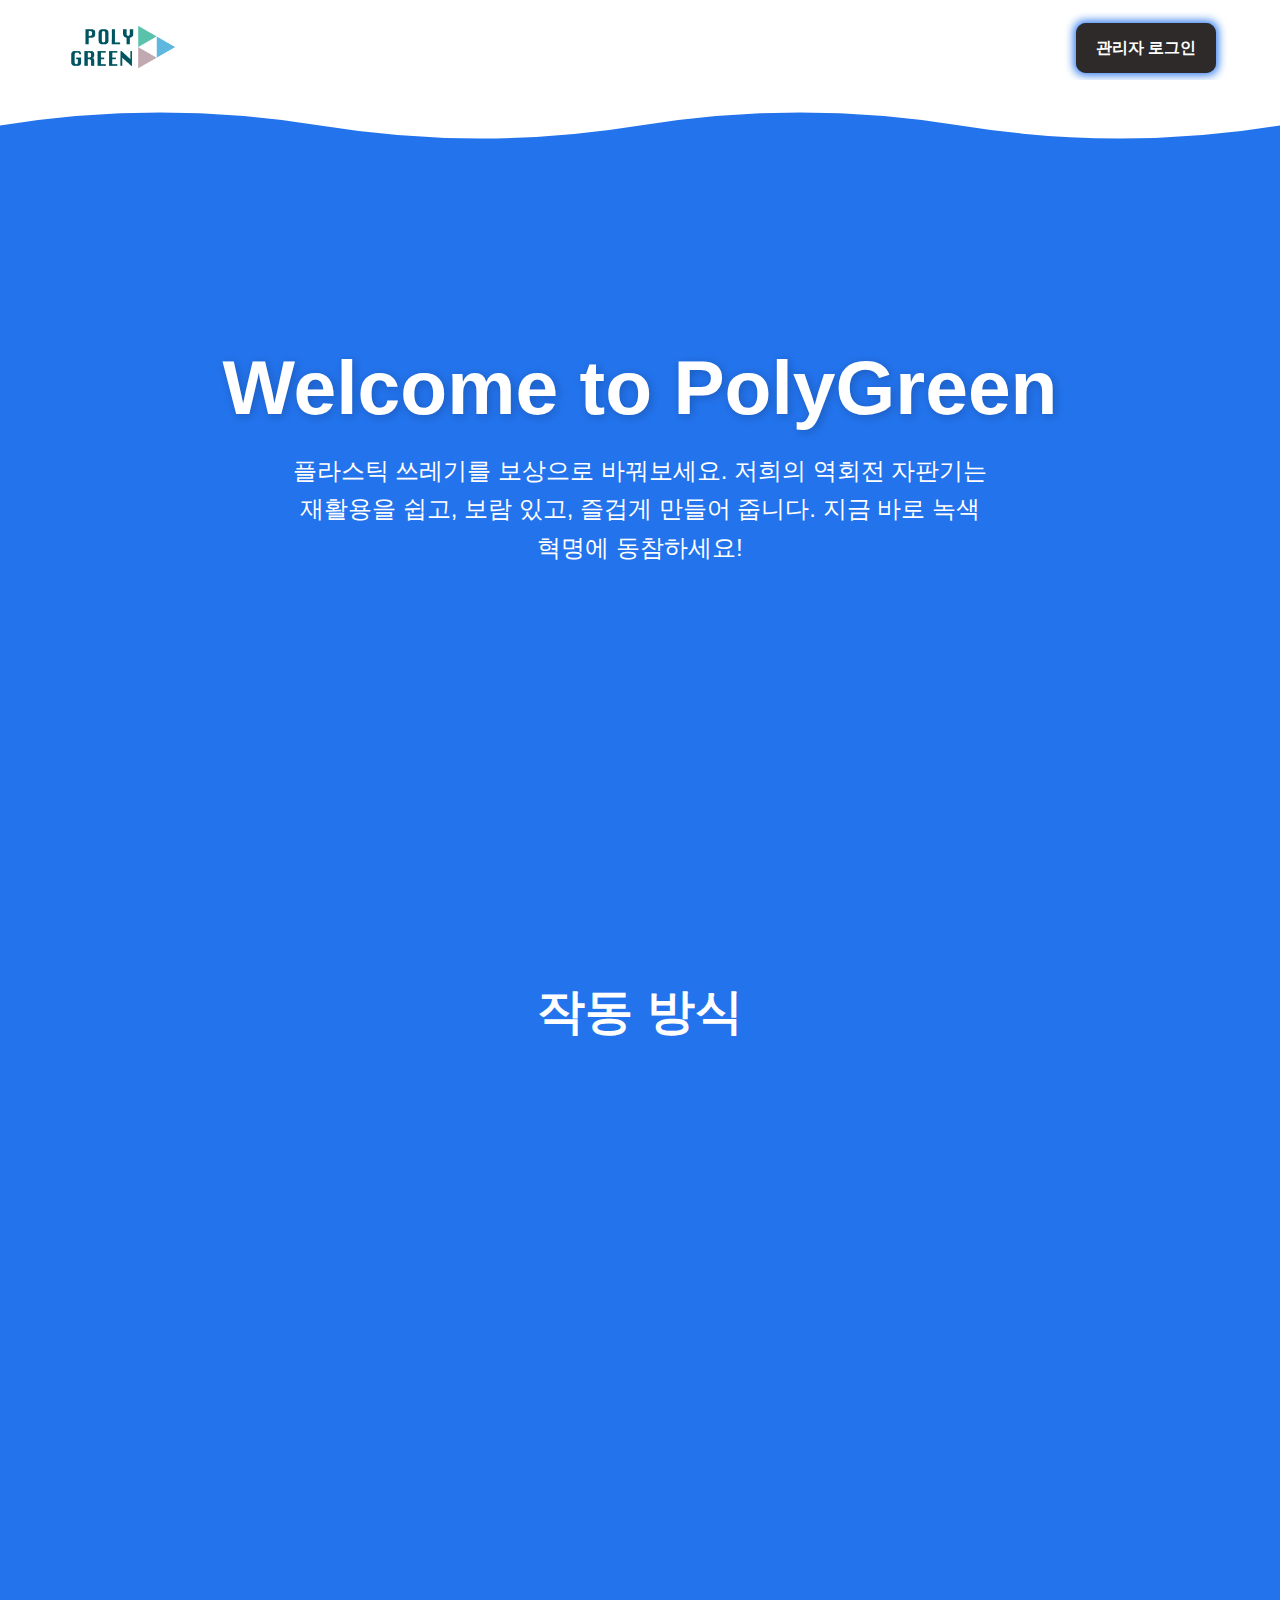
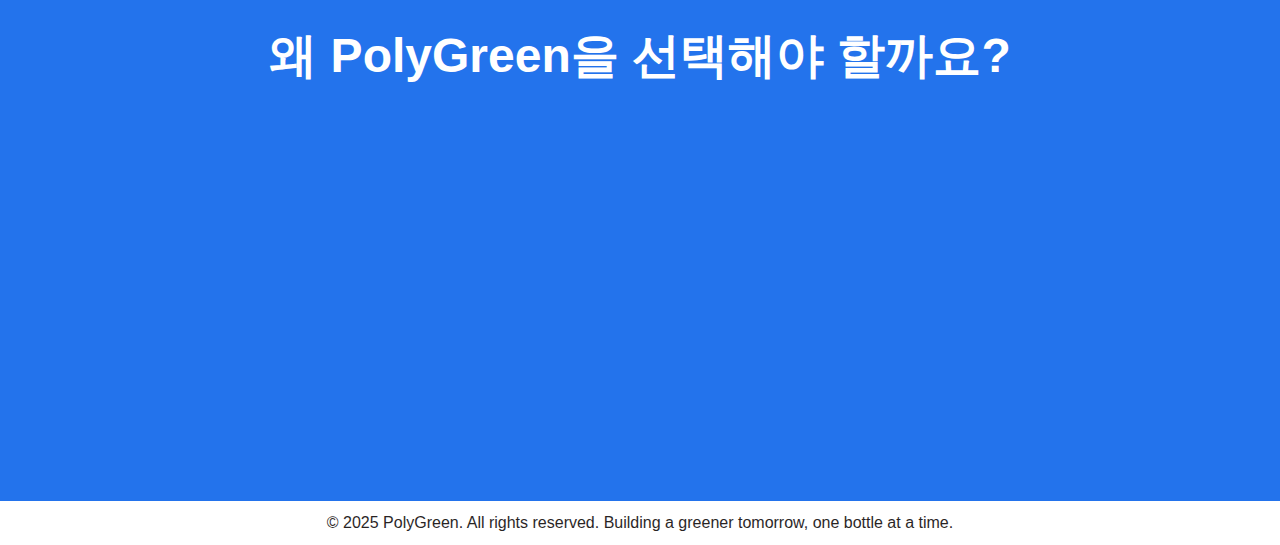
<file: templates/admin/index.html>
<!DOCTYPE html>
<html lang="en">
<head>
    <meta charset="UTF-8">
    <meta name="viewport" content="width=device-width, initial-scale=1.0">
      <link rel="icon" type="image/x-icon" href="{{ url_for('static', filename='logo-1.png') }}">
     <title>PolyGreen</title>
    <style>
        * {
            margin: 0;
            padding: 0;
            box-sizing: border-box;
        }

        body {
            font-family: 'Segoe UI', Tahoma, Geneva, Verdana, sans-serif;
            background-color: #2373EC;
            min-height: 100vh;
            overflow-x: hidden;
            color: #333;
        }

        header {
            position: fixed;
            top: 0;
            left: 0;
            right: 0;
            padding: 20px 5%;
            display: flex;
            justify-content: space-between;
            align-items: center;
            z-index: 1000;
            background: rgb(255, 255, 255);
            backdrop-filter: blur(10px);
            overflow: visible; 
}

/* Wavy bottom border */
            header::after {
                content: "";
                position: absolute;
                top: 80px;
                left: 0;
                width: 100%;
                height: 78px;
                background-image: url("data:image/svg+xml,%3Csvg xmlns='http://www.w3.org/2000/svg' viewBox='0 0 1200 120' preserveAspectRatio='none'%3E%3Cpath d='M0,50 Q150,10 300,50 T600,50 T900,50 T1200,50 L1200,120 L0,120 Z' fill='rgb(255,255,255)'/%3E%3C/svg%3E");
                background-size: 100% 100%;
                background-repeat: no-repeat;
                display: block;
                transform: rotate(180deg);
            }
        .logo {
            width: 120px;
            height: auto;
            transition: transform 0.3s ease;
        }

        .logo:hover {
            transform: scale(1.05);
        }

        /* Admin Button */
        .admin-btn {
            width: 140px;
            height: 50px;
            border: none;
            outline: none;
            color: #ffffff;
            background: #000000;
            cursor: pointer;
            position: relative;
            z-index: 0;
            border-radius: 10px;
            font-size: 16px;
            font-weight: 600;
            text-decoration: none;
            display: inline-flex;
            align-items: center;
            justify-content: center;
            transition: transform 0.3s ease;
        }

        .admin-btn::before {
                    content: '';
            background: linear-gradient(45deg, #2373EC, #2373EC, #2373EC, #2373EC, #2373EC, #2373EC, #2373EC, #2373EC);
            /* background-color: #0066ff; */
            position: absolute;
            top: -2px;
            left: -2px;
            background-size: 400%;
            z-index: -1;    
            filter: blur(5px);
            width: calc(100% + 4px);
            height: calc(100% + 4px);
            animation: glowing 20s linear infinite;
            opacity: 1;
            border-radius: 10px;
        }

        .admin-btn::after {
            z-index: -1;
            content: '';
            position: absolute;
            width: 100%;
            height: 100%;
            background: #2e2a2a;
            left: 0;
            top: 0;
            border-radius: 10px;
        }

        .admin-btn:hover {
            transform: scale(1.05);
        }

        .admin-btn:active {
            color: #000;
        }

        .admin-btn:active::after {
            background: transparent;
        }

        @keyframes glowing {
            0% { background-position: 0 0; }
            50% { background-position: 400% 0; }
            100% { background-position: 0 0; }
        }

        /* Hero Section */
        .hero {
            min-height: 100vh;
            display: flex;
            flex-direction: column;
            justify-content: center;
            align-items: center;
            text-align: center;
            padding: 100px 5% 50px;
            animation: fadeIn 1s ease;
        }

        @keyframes fadeIn {
            from {
                opacity: 0;
                transform: translateY(20px);
            }
            to {
                opacity: 1;
                transform: translateY(0);
            }
        }

        .hero h1 {
            font-size: clamp(2.5rem, 6vw, 5rem);
            font-weight: 700;
            color: #ffffff;
            margin-bottom: 20px;
            text-shadow: 2px 2px 10px rgba(0, 0, 0, 0.2);
            animation: slideDown 0.8s ease;
        }

        @keyframes slideDown {
            from {
                opacity: 0;
                transform: translateY(-50px);
            }
            to {
                opacity: 1;
                transform: translateY(0);
            }
        }

        .hero p {
            font-size: clamp(1.1rem, 2.5vw, 1.5rem);
            color: #ffffff;
            max-width: 700px;
            margin-bottom: 40px;
            line-height: 1.6;
            animation: slideUp 0.8s ease 0.2s backwards;
        }

        @keyframes slideUp {
            from {
                opacity: 0;
                transform: translateY(50px);
            }
            to {
                opacity: 1;
                transform: translateY(0);
            }
        }

        .hero-cta {
            display: flex;
            gap: 20px;
            flex-wrap: wrap;
            justify-content: center;
            animation: slideUp 0.8s ease 0.4s backwards;
        }

        .cta-btn {
            padding: 15px 40px;
            font-size: 18px;
            font-weight: 600;
            border: none;
            border-radius: 50px;
            cursor: pointer;
            transition: all 0.3s ease;
            text-decoration: none;
            display: inline-block;
        }

       

        /* Cards Section */
        .cards-section {
            padding: 80px 5%;
           
        }

        .section-title {
            text-align: center;
            font-size: clamp(2rem, 4vw, 3rem);
            color: #ffffff;
            margin-bottom: 60px;
            font-weight: 700;
        }

        .cards-container {
            display: grid;
            grid-template-columns: repeat(auto-fit, minmax(280px, 1fr));
            gap: 30px;
            max-width: 1200px;
            margin: 0 auto;
        }

        .card {
          
            background-color: rgb(255, 255, 255);
            padding: 40px 30px;
            border-radius: 20px;
            box-shadow: 0 10px 30px rgba(0, 0, 0, 0.1);
            transition: all 0.4s ease;
            opacity: 0;
            transform: translateY(50px);
            backdrop-filter: blur(10px);
        }

        .card.visible {
            opacity: 1;
            transform: translateY(0);
        }

        .card:hover {
            transform: translateY(-10px) scale(1.02);
            box-shadow: 0 15px 40px rgba(0, 0, 0, 0.2);
        }

        .card-icon {
            font-size: 3rem;
            margin-bottom: 20px;
            display: block;
        }

        .card h3 {
            font-size: 1.5rem;
            color: #2373EC;
            margin-bottom: 15px;
            font-weight: 600;
        }

        .card p {
            font-size: 1rem;
                      color: #000;

            line-height: 1.6;
        }

        /* Features Section */
        .features-section {
            padding: 80px 5%;
         
        }

        .features-grid {
            display: grid;
            grid-template-columns: repeat(auto-fit, minmax(250px, 1fr));
            gap: 40px;
            max-width: 1200px;
            margin: 0 auto;
        }

        .feature-card {
            text-align: center;
            padding: 30px;
            background: rgba(255, 255, 255);
            border-radius: 15px;
            transition: all 0.3s ease;
            opacity: 0;
            transform: scale(0.9);
        }

        .feature-card.visible {
            opacity: 1;
            transform: scale(1);
        }

        .feature-card:hover {
            background: white;
            transform: scale(1.05);
        }

        .feature-icon {
            font-size: 3.5rem;
            margin-bottom: 20px;
        }

        .feature-card h4 {
            font-size: 1.3rem;
            color: #2373EC;
            margin-bottom: 10px;
        }

        .feature-card p {
            color: #666;
            font-size: 0.95rem;
        }

        /* Footer */
        footer {
            padding: 1% 1%;
            text-align: center;
            background: rgb(255, 255, 255);
            color: rgb(17, 12, 12);
        }

        footer p {
            font-size: 1rem;
            opacity: 0.9;
        }
  .img-icon{
              height: 100px;
              width: 100px;
            }
        /* Responsive */
        @media (max-width: 768px) {
            header {
                padding: 15px 5%;
            }

            .logo {
                width: 90px;
            }

            .admin-btn {
                padding: 10px 20px;
                font-size: 14px;
            }

            .hero {
                padding: 80px 5% 40px;
            }

            .hero-cta {
                flex-direction: column;
                align-items: center;
            }

            .cta-btn {
                width: 100%;
                max-width: 300px;
            }

            .cards-container {
                grid-template-columns: 1fr;
            }

            .features-grid {
                grid-template-columns: 1fr;
            }
        }

        @media (max-width: 480px) {
            .logo {
                width: 70px;
            }

            .admin-btn {
                padding: 8px 16px;
                font-size: 12px;
            }

            .card {
                padding: 30px 20px;
            }
          
        }
    

    </style>
</head>
<body>
    <header>
        <img src="/static/Poly-green-logo.png" alt="PoyGreen Logo" class="logo">
        <a href="/admin/login" class="admin-btn">관리자 로그인</a>
    </header>

    <section class="hero">
        <h1>Welcome to PolyGreen</h1>
        <p>플라스틱 쓰레기를 보상으로 바꿔보세요. 저희의 역회전 자판기는 재활용을 쉽고, 보람 있고, 즐겁게 만들어 줍니다. 지금 바로 녹색 혁명에 동참하세요!</p>
        <div class="hero-cta">
           
        </div>
    </section>

    <section class="cards-section">
        <h2 class="section-title">작동 방식</h2>
        <div class="cards-container">
            <div class="card">
                <span class="card-icon"><img src="/static/user.png" class="img-icon" alt="user"></span>
                <h3>사용자 관리</h3>
                <p>계정을 만들고 친환경 여정을 시작하세요. 기여 내역을 확인하고 재활용하는 모든 병에 대한 보상을 받으세요.</p>
            </div>
            <div class="card">
                <span class="card-icon"><img src="/static/vending-machine.png"class="img-icon" alt="machine"></span>
                <h3>기계 위치</h3>
                <p>
가까운 PoyGreen 역방향 자판기를 찾아보세요. 도시 전역의 쇼핑몰, 상점, 공공장소에 편리하게 위치해 있습니다.</p>
            </div>
            <div class="card">
                <span class="card-icon"><img src="/static/transaction.png" class="img-icon" alt="transaction"></span>
                <h3>
거래 세부정보</h3>
                <p>전체 재활용 내역, 적립된 리워드, 그리고 환경에 미치는 영향을 확인하세요. 모든 병은 더 깨끗한 지구를 위해 소중하게 쓰입니다.</p>
            </div>
        </div>
    </section>

    <section class="features-section">
        <h2 class="section-title">
왜 PolyGreen을 선택해야 할까요?</h2>
        <div class="features-grid">
            <div class="feature-card">
                <div class="feature-icon"><img src="/static/recycle.png" class="img-icon" alt="point"></div>
                <h4>친환경</h4>
                <p>플라스틱 폐기물을 줄이고 지속 가능한 미래에 기여하세요</p>
            </div>
            <div class="feature-card">
                <div class="feature-icon"><img src="/static/points.png" class="img-icon" alt="point"></div>
                <h4>
보상 획득</h4>
                <p>재활용하는 모든 병에 대해 포인트와 보상을 받으세요</p>
            </div>
            <div class="feature-card">
                <div class="feature-icon"><img src="/static/noted.png" class="img-icon" alt="point"></div>
                <h4>
사용하기 쉬움</h4>
                <p>
실시간 추적 및 업데이트가 가능한 간단한 인터페이스</p>
            </div>
            <div class="feature-card">
                <div class="feature-icon"><img src="/static/earth.png" class="img-icon" alt="point"></div>
                <h4>영향을 미치다</h4>
                <p>
귀하의 모든 행동으로 환경 기여가 커지는 것을 지켜보세요</p>
            </div>
        </div>
    </section>

    <footer>
        <p>&copy; 2025 PolyGreen. All rights reserved. Building a greener tomorrow, one bottle at a time.</p>
    </footer>

    <script>
        // Smooth scroll reveal animation
        const observerOptions = {
            threshold: 0.2,
            rootMargin: '0px 0px -50px 0px'
        };

        const observer = new IntersectionObserver((entries) => {
            entries.forEach((entry, index) => {
                if (entry.isIntersecting) {
                    setTimeout(() => {
                        entry.target.classList.add('visible');
                    }, index * 100);
                }
            });
        }, observerOptions);

        // Observe all cards
        document.querySelectorAll('.card').forEach(card => {
            observer.observe(card);
        });

        // Observe feature cards
        document.querySelectorAll('.feature-card').forEach(card => {
            observer.observe(card);
        });
    </script>
</body>
</html>
</file>
